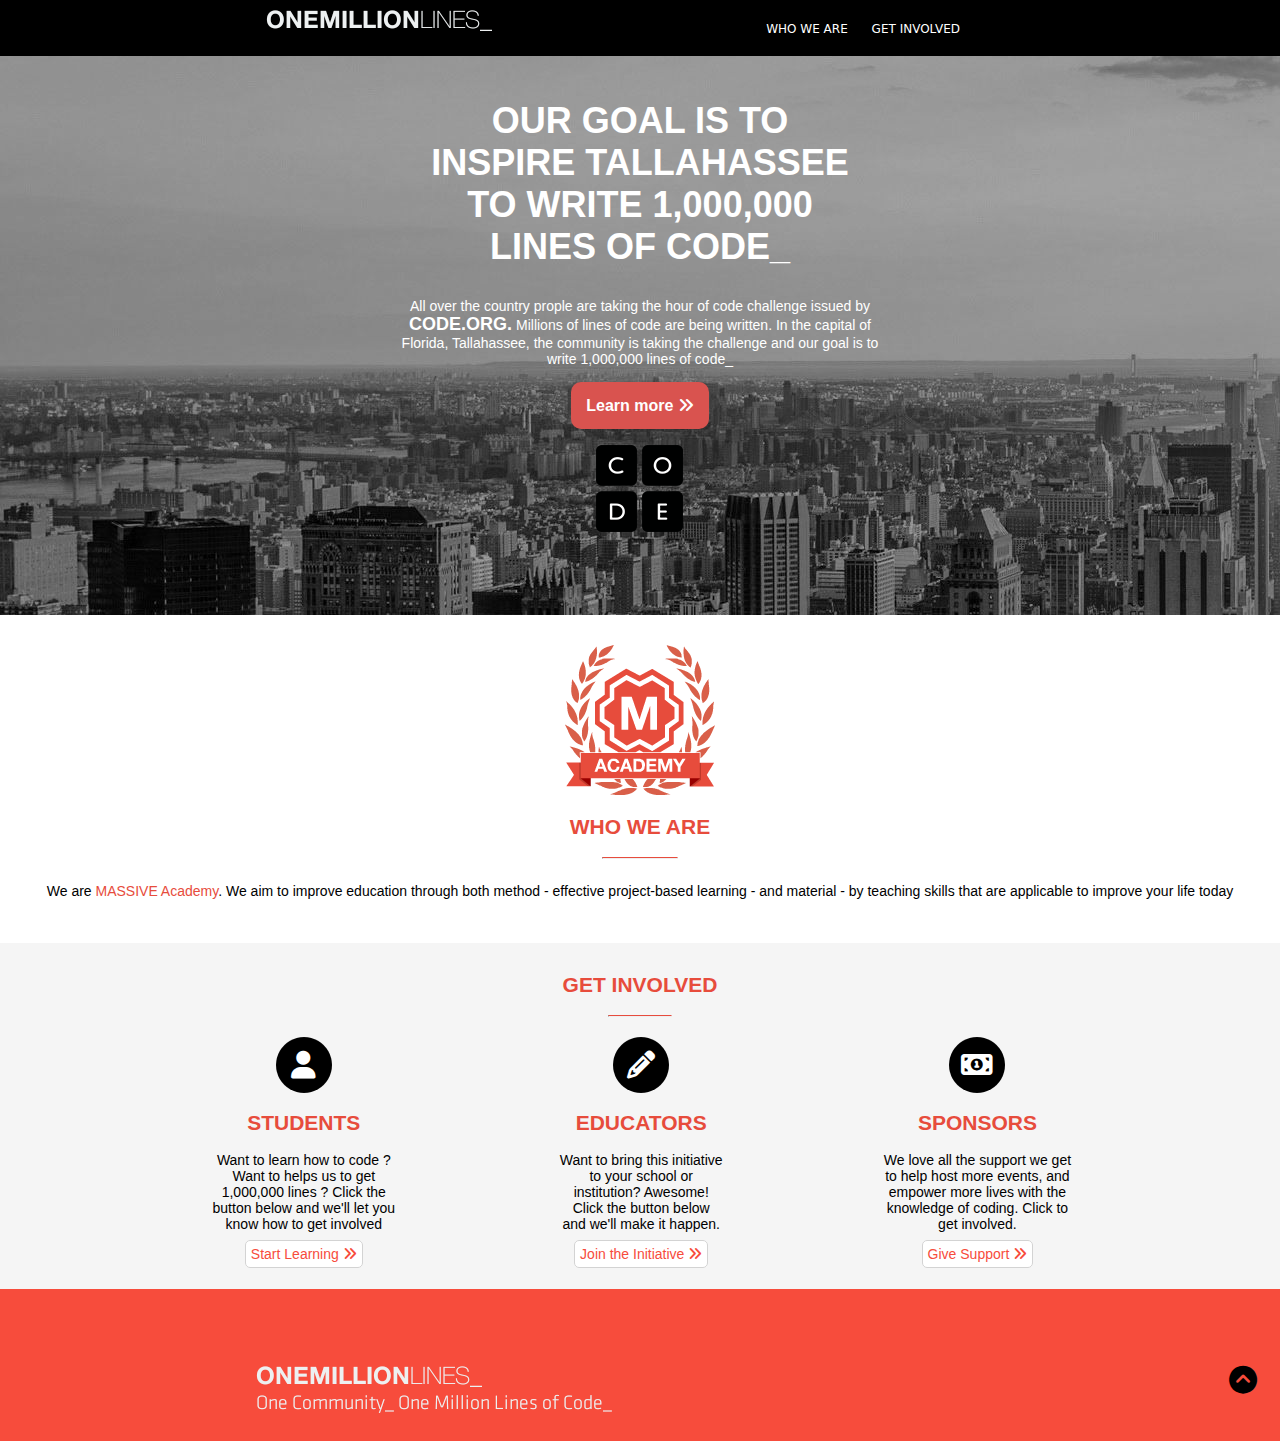
<file: ECF - M2/index.html>
<!DOCTYPE html>
<html lang="fr">

<head>
    <meta charset="UTF-8">
    <meta http-equiv="X-UA-Compatible" content="IE=edge">
    <meta name="viewport" content="width=device-width, initial-scale=1.0">
    <title>ECF - HTML & CSS</title>
    <link rel="stylesheet" href="custom.css">
    <link rel="stylesheet" href="https://cdnjs.cloudflare.com/ajax/libs/font-awesome/6.2.1/css/all.min.css">
</head>

<body id="home">
    <header>
        <!-- Menu TOP -->
        <div>
            <img alt="One Million Lines" title="One Million Lines" class="img" src="images/top-logo.png">
            <nav class="menu">
                <label for="toggle"> ☰ </label>
                <input type="checkbox" id="toggle">
                <ul class="main_pages">
                    <li><a href="#who" title="Qui sommes-nous ?">WHO WE ARE</a></li>
                    <li><a href="#get_involved" title="Impliquez-vous">GET INVOLVED</a></li>
                </ul>
            </nav>
        </div>
        <!-- Menu TOP -->
    </header>



    <!-- Partie OUR GOAL -->
    <section class="our_goal">
        <h1 class="width_h1">Our goal is to inspire Tallahassee to write 1,000,000 lines of code_</h1>
        <p>All over the country prople are taking the <span class="bold">hour of code</span>
            challenge issued by <span class="bold_code">CODE.org.</span> Millions
            of lines
            of code are being written. In the capital of Florida, Tallahassee, the community is taking the
            challenge
            and our goal is to write 1,000,000 lines of code_</p>
        <div>
            <a href="error.html" class="learn_more" title="En apprendre plus">Learn more <i
                    class="fa fa-angle-double-right" aria-hidden="true"></i></a>
        </div>
        <p><img alt="CODE" title="CODE" class="img_code" src="images/code.png"></p>
    </section>
    <!-- Partie OUR GOAL -->



    <!-- Partie WHO WE ARE -->
    <section class="content" id="who">
        <div><img alt=" Academy" title="Academy" class="img_academy" src="images/academy-brand-med.png"></div>
        <h2>who we are</h2>
        <hr>
        <p class="width">We are <span class="massive_text">MASSIVE Academy</span>. We aim to improve education
            through
            both method - effective project-based learning - and material - by teaching skills that are applicable
            to
            improve your life today</p>
    </section>
    <!-- Partie WHO WE ARE -->



    <!-- Partie GET INVOLVED -->
    <div class="get_involved">
        <section id="get_involved">
            <h2>Get involved</h2>
            <hr>
            <div class="get_involved_table">

                <div class="students">
                    <span class="fa-stack fa-2x mb-4" title="Espace étudiants">
                        <i class="fa fa-circle fa-stack-2x"></i>
                        <i class="fa fa-user fa-stack-1x fa-inverse"></i>
                    </span>
                    <h2>students</h2>
                    <p>Want to learn how to code ? Want to helps us to get 1,000,000 lines ? Click the button below
                        and
                        we'll let you know how to get involved</p>
                    <p>
                        <a href="error.html" class="get_involved_link" title="Commencer à apprendre">Start Learning
                            <i class="fa fa-angle-double-right" aria-hidden="true"></i></a>
                    </p>
                </div>

                <div class="educators">
                    <span class="fa-stack fa-2x mb-4" title="Espace Enseignants">
                        <i class="fa fa-circle fa-stack-2x"></i>
                        <i class="fa fa-pencil fa-stack-1x fa-inverse"></i>
                    </span>
                    <h2>educators</h2>
                    <p>Want to bring this initiative to your school or institution? Awesome! Click the button below
                        and
                        we'll make it happen.</p>
                    <p>
                        <a href="error.html" class="get_involved_link" title="Faites partie de l'initiative">Join
                            the
                            Initiative
                            <i class="fa fa-angle-double-right" aria-hidden="true"></i></a>
                    </p>
                </div>

                <div class="sponsors">
                    <span class="fa-stack fa-2x mb-4" title="Espace Sponsors">
                        <i class="fa fa-circle fa-stack-2x"></i>
                        <i class="fa fa-money-bill-1 fa-stack-1x fa-inverse"></i>
                    </span>
                    <h2>sponsors</h2>
                    <p>We love all the support we get to help host more events, and empower more lives with the
                        knowledge of
                        coding. Click to get involved.</p>
                    <p>
                        <a href="error.html" class="get_involved_link" title="Supporter la cause">Give Support <i
                                class="fa fa-angle-double-right" aria-hidden="true"></i></a>
                    </p>
                </div>
            </div>
        </section>
    </div>
    <!-- Partie GET INVOLVED -->



    <!-- FOOTER -->
    <footer>
        <img alt="One Million Lines" title="One Million Lines" class="img" src="images/one-million-bottom-brand.png">
        <a href="#home" class="back_to_top" title="Retour en haut de page">
            <i class="fa fa-chevron-circle-up fa-stack-2x back_to_top" aria-hidden="true"></i>
        </a>
    </footer>
    <!-- FOOTER -->
    

</body>

</html>
</file>
<file: ECF - M2/custom.css>
/* -------------------------------- Media 1199 -------------------------------- */

@media only screen and (max-width: 1199px) {

    /* Contenu général */

    label,
    #toggle {
        display: none;
    }

    body {
        margin: auto;
        padding: 0;
        font-family: system-ui, -apple-system, BlinkMacSystemFont, 'Segoe UI', Roboto, Oxygen, Ubuntu, Cantarell, 'Open Sans', 'Helvetica Neue', sans-serif;
        font-size: 14px;
    }

    header {
        background-color: black;
        padding: 10px;
        position: fixed;
        width: 100%;
        z-index: 1;
    }

    header img {
        position: relative;
        left: 20%;
    }

    h1 {
        color: white;
        text-transform: uppercase;
        font-size: 36px;
    }

    h2 {
        color: #E74C3C;
        text-transform: uppercase;
    }

    hr {
        border-top: 1px solid #E74C3D;
        width: 8%;
        margin-bottom: 2%;
    }

    .massive_text {
        color: #E74C3C;
    }

    .bold_code {
        color: white;
        font-weight: bold;
        text-transform: uppercase;
        font-size: 18px;
    }

    .width_h1 {
        width: 40vw;
        margin: auto;
    }

    /* Menu du haut */

    .menu {
        float: right;
        color: white;
        position: relative;
        right: 10%;
        z-index: 1;
    }

    .menu ul {
        list-style-type: none;
        margin: 0;
        padding: 0;
        z-index: 1;
    }

    .menu ul li {
        display: inline-block;
        padding: 10px;
        z-index: 1;
    }

    .menu ul li a {
        text-decoration: none;
        color: white;
        font-family: system-ui, -apple-system, BlinkMacSystemFont, 'Segoe UI', Roboto, Oxygen, Ubuntu, Cantarell, 'Open Sans', 'Helvetica Neue', sans-serif;
        font-size: 12px;
        z-index: 1;
    }

    /* La première partie OUR GOAL */

    .our_goal {
        background-image: url(images/hero-image.jpg);
        background-repeat: no-repeat;
        text-align: center;
        color: white;
        padding: 100px 50px 50px 50px;
    }

    .our_goal p {
        color: white;
        font-size: 14px;
        padding: 30px;
        margin: auto;
    }

    .learn_more {
        background-color: #D9534F;
        color: white;
        font-size: 16px;
        text-decoration: none;
        padding: 10px;
        font-weight: bold;
        border-radius: 5px;
    }

    .content {
        text-align: center;
        padding: 30px;
    }

    /* La deuxième partie GET INVOLVED */

    .get_involved {
        background-color: #F5F5F5;
        text-align: center;
        /* padding: 20px; */
        margin: auto;
    }

    .get_involved_table {
        display: flex;
        position: relative;
        width: auto;
    }

    .students {
        -ms-flex-align: start;
        padding: 0px 80px;
    }

    .educators {
        -ms-flex-align: center;
        padding: 0px 80px;
    }

    .sponsors {
        -ms-flex-align: end;
        padding: 0px 80px;
    }

    .get_involved_link {
        text-decoration: none;
        color: #F74C3C;
        border: 1px solid lightgray;
        padding: 5px;
        background-color: white;
        border-radius: 5px;
    }

    /* Footer avec retour vers le haut */

    footer {
        background-color: #F74C3C;
        padding-top: 6%;
        padding-left: 20%;
        padding-bottom: 2%;
    }

    .back_to_top {
        float: right;
        position: relative;
        right: 5%;
        color: black;
    }
}

@media only screen and (min-width: 1199px) {

    /* Contenu général */

    label,
    #toggle {
        display: none;
    }

    body {
        margin: auto;
        padding: 0;
        font-family: Helvetica;
        font-size: 14px;
    }

    header {
        background-color: black;
        padding: 10px;
        position: fixed;
        width: 100%;
        z-index: 1;
    }

    header img {
        position: relative;
        left: 20%;
    }

    h1 {
        color: white;
        text-transform: uppercase;
        font-size: 36px;
    }

    h2 {
        color: #E74C3C;
        text-transform: uppercase;
    }

    hr {
        border-top: 1px solid #E74C3D;
        width: 6%;
        margin-bottom: 2%;
    }

    .massive_text {
        color: #E74C3C;
    }

    .bold_code {
        color: white;
        font-weight: bold;
        text-transform: uppercase;
        font-size: 18px;
    }

    .width_h1 {
        width: 35vw;
        margin: auto;
    }

    /* Menu du haut */

    .menu {
        float: right;
        color: white;
        position: relative;
        right: 25%;
        z-index: 1;
    }

    .menu ul {
        list-style-type: none;
        margin: 0;
        padding: 0;
        z-index: 1;
    }

    .menu ul li {
        display: inline-block;
        padding: 10px;
        z-index: 1;
    }

    .menu ul li a {
        text-decoration: none;
        color: white;
        font-family: system-ui, -apple-system, BlinkMacSystemFont, 'Segoe UI', Roboto, Oxygen, Ubuntu, Cantarell, 'Open Sans', 'Helvetica Neue', sans-serif;
        font-size: 12px;
        z-index: 1;
    }

    /* La première partie OUR GOAL */

    .our_goal {
        background-image: url(images/hero-image.jpg);
        background-repeat: no-repeat;
        text-align: center;
        color: white;
        padding: 100px 50px 50px 50px;
    }

    .our_goal p {
        color: white;
        font-size: 14px;
        padding: 30px;
        width: 43%;
        margin: auto;
    }

    .learn_more {
        background-color: #D9534F;
        color: white;
        font-size: 16px;
        text-decoration: none;
        padding: 15px;
        font-weight: bold;
        border-radius: 10px;
    }

    .content {
        text-align: center;
        padding: 30px;
    }

    /* La deuxième partie GET INVOLVED */

    .get_involved {
        background-color: #F5F5F5;
        text-align: center;
        padding: 1% 10%;
        margin: auto;
    }

    .get_involved_table {
        display: flex;
        position: relative;
        width: auto;
    }

    .students {
        -ms-flex-align: start;
        padding: 0px 80px;
    }

    .educators {
        -ms-flex-align: center;
        padding: 0px 80px;
    }

    .sponsors {
        -ms-flex-align: end;
        padding: 0px 80px;
    }

    .get_involved_link {
        text-decoration: none;
        color: #F74C3C;
        border: 1px solid lightgray;
        padding: 5px;
        background-color: white;
        border-radius: 5px;
    }

    /* Footer avec retour vers le haut */

    footer {
        background-color: #F74C3C;
        padding-top: 6%;
        padding-left: 20%;
        padding-bottom: 2%;
    }

    .back_to_top {
        float: right;
        position: relative;
        right: 5%;
        color: black;
    }
}

/* -------------------------------- Version 919 -------------------------------- */


@media only screen and (max-width: 919px) {

    label,
    #toggle {
        display: none;
    }

    body {
        margin: auto;
        padding: 0;
        font-family: Helvetica;
        font-size: 14px;
    }

    header {
        background-color: black;
        padding: 10px;
        position: fixed;
        width: 100%;
        z-index: 1;
    }

    header img {
        position: relative;
        left: 20%;
    }

    h1 {
        color: white;
        text-transform: uppercase;
        font-size: 24px;
    }

    h2 {
        color: #E74C3C;
        text-transform: uppercase;
    }

    hr {
        border-top: 1px solid #E74C3D;
        width: 10%;
        margin-bottom: 2%;
    }

    .massive_text {
        color: #E74C3C;
    }

    .bold_code {
        color: white;
        font-weight: bold;
        text-transform: uppercase;
        font-size: 18px;
    }

    .width_h1 {
        width: 40vw;
        margin: auto;
    }

    /* Menu du haut */

    nav {
        height: 60px;
    }

    nav .main_pages {
        display: none;
        flex-direction: column;
        background: black;
    }

    nav .main_pages a {
        width: 50%;
        text-align: center;
    }

    label {
        width: 30px;
        display: flex;
        justify-content: center;
        align-items: center;
        margin: 0 auto;
        font-size: 40px;
        color: white;
        cursor: pointer;
    }

    #toggle:checked+.main_pages {
        display: flex;
        position: fixed;
        right: 1%;
    }

    /* La première partie OUR GOAL */

    .our_goal {
        background-image: url(images/hero-image.jpg);
        background-repeat: no-repeat;
        text-align: center;
        color: white;
        padding: 100px 50px 50px 50px;
    }

    .our_goal p {
        color: white;
        font-size: 14px;
        padding: 30px;
        margin: auto;
    }

    .learn_more {
        background-color: #D9534F;
        color: white;
        font-size: 16px;
        text-decoration: none;
        padding: 10px;
        font-weight: bold;
        border-radius: 5px;
    }

    .content {
        text-align: center;
        padding: 30px;
    }

    /* La deuxième partie GET INVOLVED */

    .get_involved {
        background-color: #F5F5F5;
        text-align: center;
        padding: 20px;
        margin: auto;
    }

    .get_involved_table {
        display: flex;
        position: relative;
        width: auto;
    }

    .students {
        -ms-flex-align: start;
        padding: 0px 80px;
    }

    .educators {
        -ms-flex-align: center;
        padding: 0px 80px;
    }

    .sponsors {
        -ms-flex-align: end;
        padding: 0px 80px;
    }

    .get_involved_link {
        text-decoration: none;
        color: #F74C3C;
        border: 1px solid lightgray;
        padding: 5px;
        background-color: white;
        border-radius: 5px;
    }

    /* Footer avec retour vers le haut */

    footer {
        background-color: #F74C3C;
        padding-top: 6%;
        padding-left: 20%;
        padding-bottom: 2%;
    }

    .back_to_top {
        float: right;
        position: relative;
        right: 5%;
        color: black;
    }
}

/* -------------------------------- Version 767 -------------------------------- */

@media only screen and (max-width: 767px) {

    /* Contenu général */

    body {
        padding: 0px;
        margin: 0px;
        min-height: 100vh;
        font-size: 14px;
    }

    header {
        background-color: black;
        padding: 10px;
        z-index: 1;
    }

    h1 {
        color: white;
        text-transform: uppercase;
        font-size: 18px;
        padding-top: 5%;
    }

    h2 {
        color: #E74C3C;
        text-transform: uppercase;
        font-size: 16px;
    }

    hr {
        border-top: 1px solid #E74C3D;
        width: 20%;
        margin-bottom: 2%;
    }

    .massive_text {
        color: #E74C3C;
    }

    .bold_code {
        color: white;
        font-weight: bold;
        text-transform: uppercase;
        font-size: 18px;
    }

    .width_h1 {
        width: 60vw;
        margin: auto;
    }

    .img {
        width: 40vw;
    }

    .img_code {
        width: 10vw;
    }

    .img_academy {
        width: 20vw;
    }

    /* La première partie OUR GOAL */

    .our_goal {
        background-image: url(images/hero-image.jpg);
        background-repeat: no-repeat;
        text-align: center;
        color: white;
        font-size: 18px;
    }

    .our_goal p {
        color: white;
        font-size: 12px;
        padding: 30px;
        margin: auto;
    }

    .learn_more {
        background-color: #D9534F;
        color: white;
        font-size: 16px;
        text-decoration: none;
        padding: 10px;
        font-weight: bold;
        border-radius: 5px;
    }

    .content {
        text-align: center;
        padding-top: 20px;
        padding-bottom: 20px;
    }

    /* La deuxième partie GET INVOLVED */

    .get_involved {
        background-color: #F5F5F5;
        text-align: center;
        padding: 1%;
    }

    .get_involved_table {
        display: flex;
        flex-wrap: wrap;
    }

    .get_involved_link {
        text-decoration: none;
        color: #F74C3C;
        border: 1px solid lightgray;
        padding: 5px;
        background-color: white;
        border-radius: 5px;
    }

    /* Footer avec retour vers le haut */

    footer {
        background-color: #F74C3C;
        position: relative;
        padding-top: 6%;
        padding-bottom: 6%;
    }

    .back_to_top {
        color: black;
        position: relative;
        right: 20%;
    }
}
</file>
